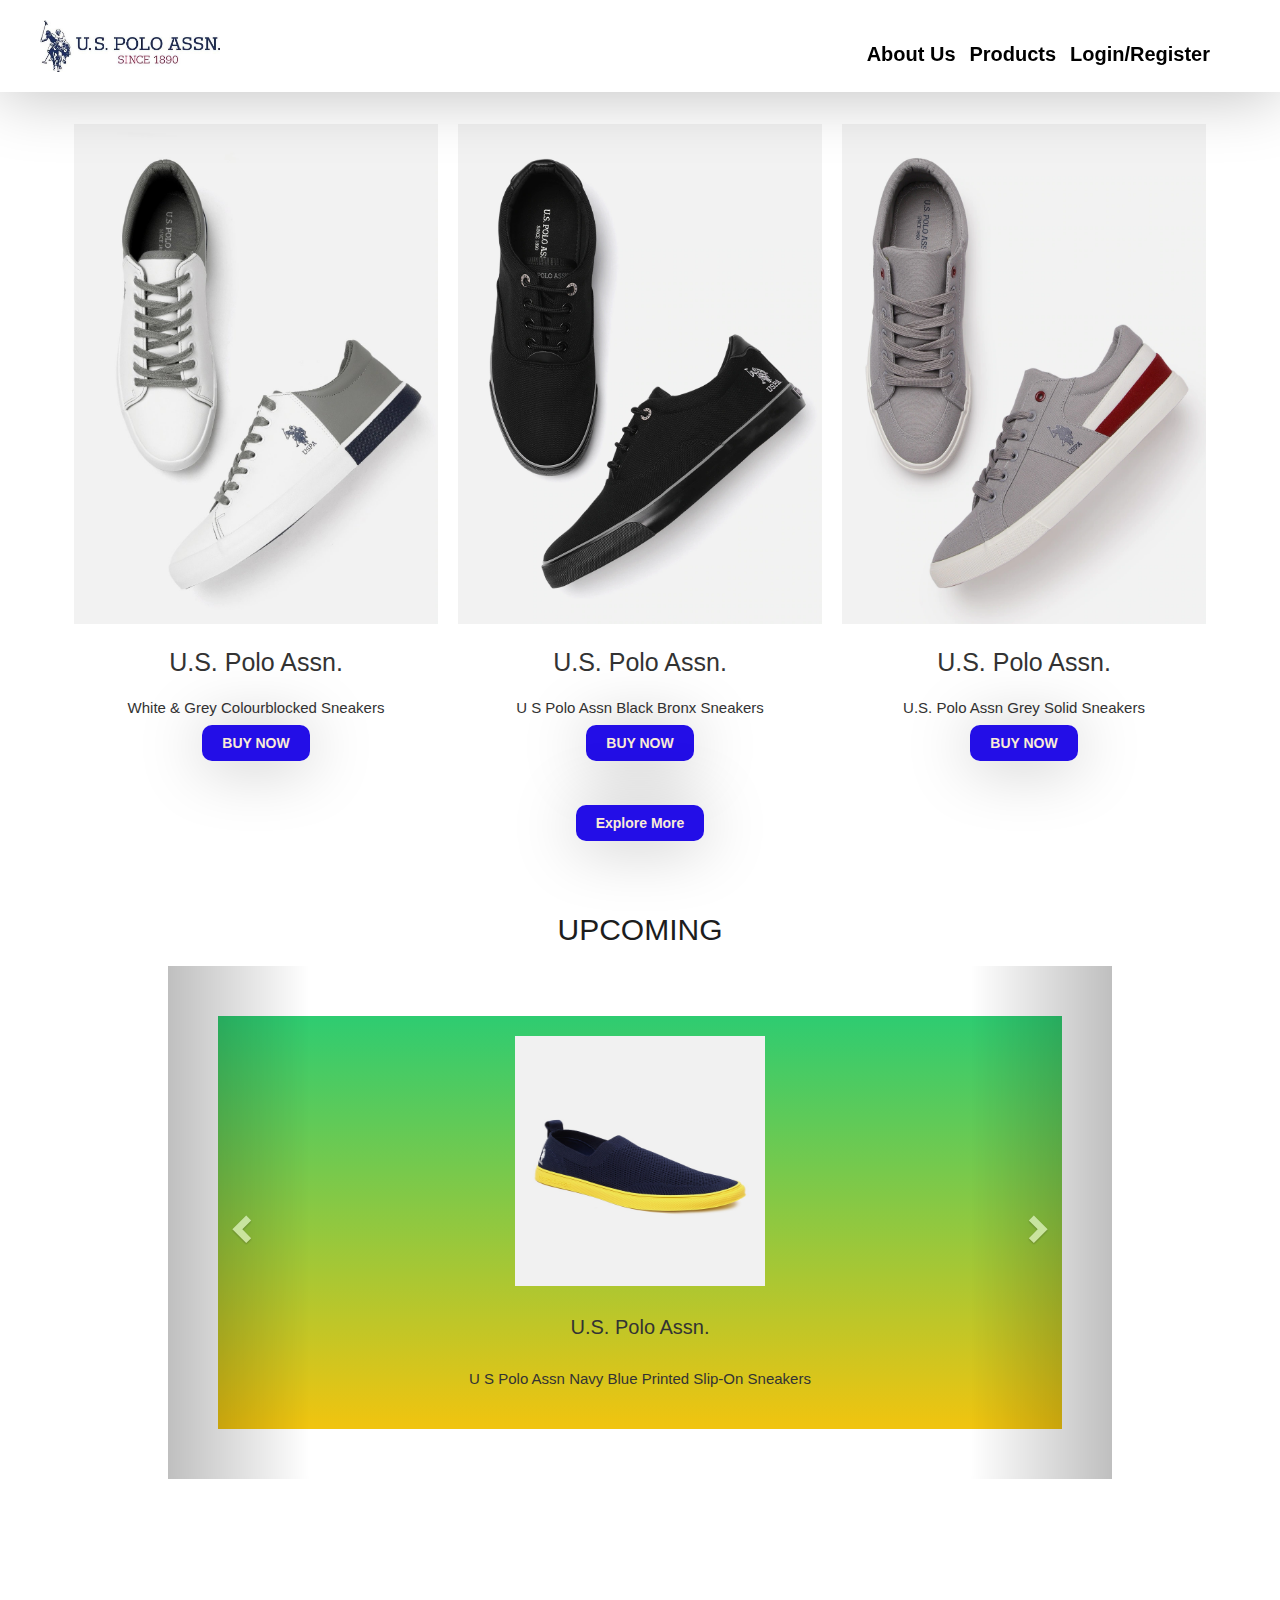
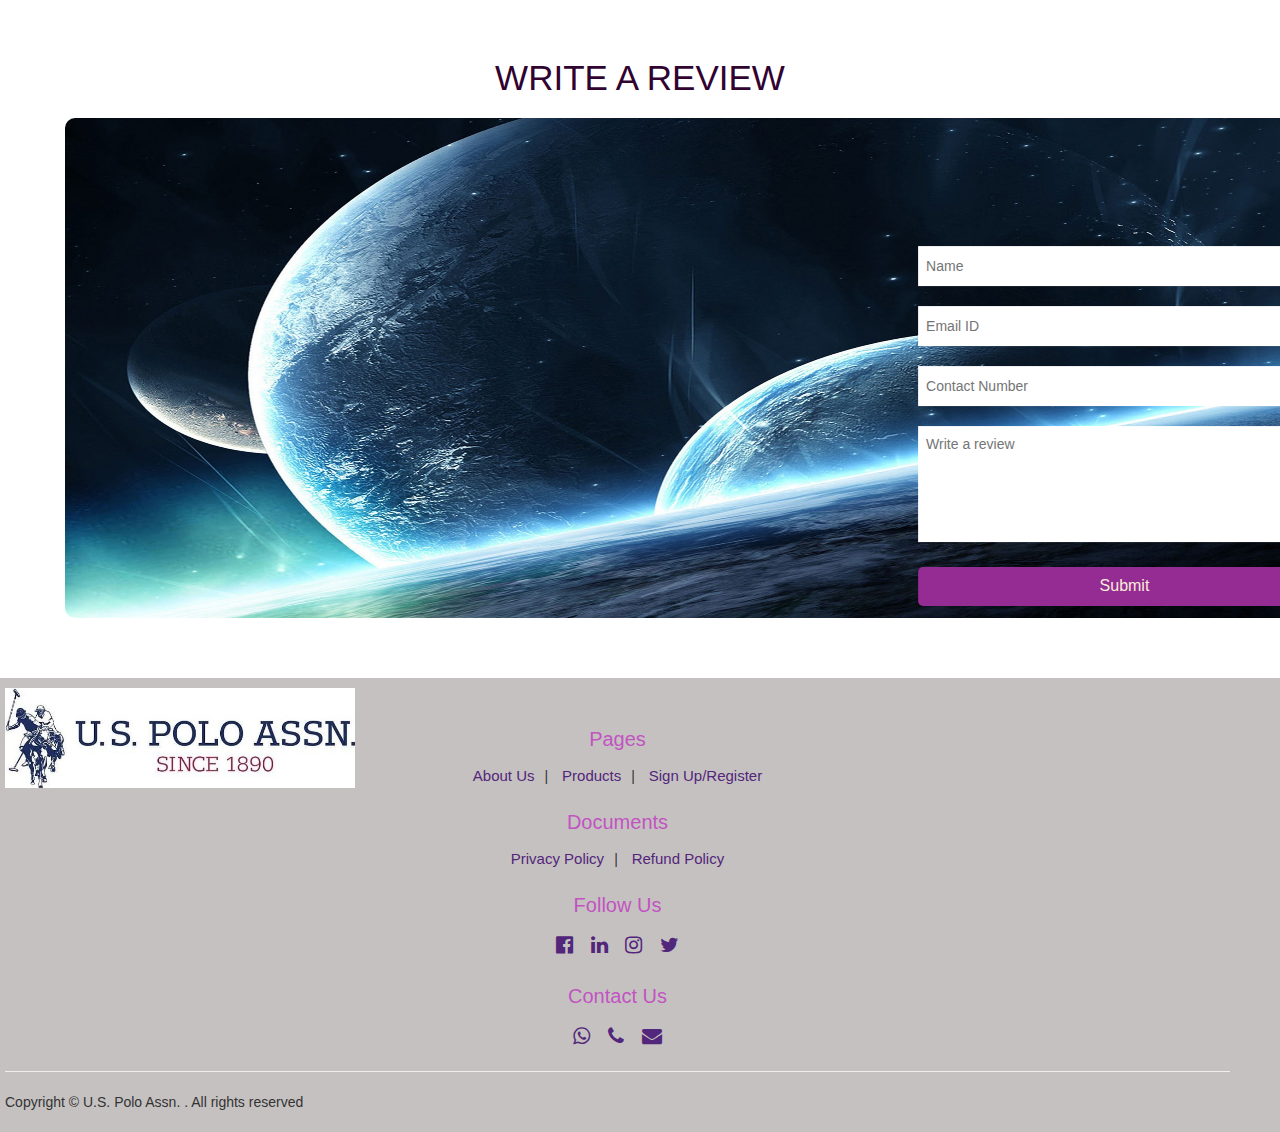
<file: index.html>
<!DOCTYPE html>
<html>
    <head>
        <title>
            U.S. Polo Assn.
        </title>
        <!-- Latest compiled and minified CSS -->
<link rel="stylesheet" href="https://cdn.jsdelivr.net/npm/bootstrap@3.4.1/dist/css/bootstrap.min.css" integrity="sha384-HSMxcRTRxnN+Bdg0JdbxYKrThecOKuH5zCYotlSAcp1+c8xmyTe9GYg1l9a69psu" crossorigin="anonymous">

<!-- Optional theme -->
<link rel="stylesheet" href="https://cdn.jsdelivr.net/npm/bootstrap@3.4.1/dist/css/bootstrap-theme.min.css" integrity="sha384-6pzBo3FDv/PJ8r2KRkGHifhEocL+1X2rVCTTkUfGk7/0pbek5mMa1upzvWbrUbOZ" crossorigin="anonymous">

        <link rel="stylesheet" type="text/css" href="style.css">
        <link rel="stylesheet" href="https://stackpath.bootstrapcdn.com/font-awesome/4.7.0/css/font-awesome.min.css">
  
    </head>    
 <body>

    <nav class="nav nav_top">
        <div class="logo">
         <a href="index.html"><img src="Images/logo.jpg" width="200"></a>
        </div>
        <div class="nav_side">
            <a href="about.html">About Us</a>
            <a href="products.html">Products</a>
            <a href="register.html">Login/Register</a>
        </div>
    </nav>

    <!--<div class="main">
        <div class="main_content">
           
            
        </div>
        
    </div> -->

    <div class="types">
        <h2> H </h2>
         <div class="types_container">
             <div class="item">
                 <div class="item_img">
                    <img src="Images/shoe1.jpg">
                 </div>
                 <div class="item_content">
                    <h3>U.S. Polo Assn.</h3>
                    <p>White & Grey Colourblocked Sneakers</p>
                    <a href="">BUY NOW</a>
                </div>
             </div>
             <div class="item">
                 <div class="item_img">
                    <img src="Images/shoe2.jpg">
                 </div>
                 <div class="item_content">
                 <h3>U.S. Polo Assn.</h3>
                    <p>U S Polo Assn Black Bronx Sneakers</p>
                    <a href="">BUY NOW</a>
                 </div>
             </div>
             <div class="item">
                 <div class="item_img">
                    <img src="Images/shoe3.jpg">
                 </div>
                 <div class="item_content">
                    <h3>U.S. Polo Assn.</h3>
                    <p>U.S. Polo Assn Grey Solid Sneakers</p>
                    <a href="">BUY NOW</a>
                 </div>
            </div>
    </div>
        <div class="types_button">
            <a href="products.html">Explore More</a>
        </div>

        <div class="slide">
            <h2>UPCOMING</h2>
            <div class="slide_container">
                <div id="carousel-example-generic" class="carousel slide" data-ride="carousel">
                    <!-- Indicators -->
                    <ol class="carousel-indicators">
                      <li data-target="#carousel-example-generic" data-slide-to="0" class="active"></li>
                      <li data-target="#carousel-example-generic" data-slide-to="1"></li>
                      <li data-target="#carousel-example-generic" data-slide-to="2"></li>
                    </ol>
                  
                    <!-- Wrapper for slides -->
                    <div class="carousel-inner" role="listbox">
                      <div class="item active">
                          <div class="item_img">
                            <img src="Images/Ushoe1.jpg" alt=" ">
                          </div>
                          <div class="item_content">
                              <h3>U.S. Polo Assn.</h3>
                              <p>U S Polo Assn Navy Blue Printed Slip-On Sneakers</p>
                          </div>   
                      </div>
                      <div class="item">
                          <div class="item_img">
                            <img src="Images/Ushoe2.jpg" alt=" ">
                          </div>
                          <div class="item_content">
                              <h3>U.S. Polo Assn.</h3>
                              <p>U S Polo Assn Black Textile Walking Shoes</p>
                          </div> 
                      </div>
                      <div class="item">
                          <div class="item_img">
                            <img src="Images/Ushoe3.jpg" alt=" ">
                          </div>
                        <div class="item_content">
                            <h3>U.S. Polo Assn.</h3>
                            <p>U S Polo Assn Blue Woven Design PU Loafers</p>
                        </div>
                        
                      </div>
                    </div>
                  
                    <!-- Controls -->
                    <a class="left carousel-control" href="#carousel-example-generic" role="button" data-slide="prev">
                      <span class="glyphicon glyphicon-chevron-left" aria-hidden="true"></span>
                      <span class="sr-only">Previous</span>
                    </a>
                    <a class="right carousel-control" href="#carousel-example-generic" role="button" data-slide="next">
                      <span class="glyphicon glyphicon-chevron-right" aria-hidden="true"></span>
                      <span class="sr-only">Next</span>
                    </a>
                  </div>
            </div>
        </div>    
    </div>

    <div class="feed">
        <center>
        <h2>Write a review</h2>
        <div class="feed_img">
            <img src="Images/review.jpg">
        <div class="feed_form">
            <form name="submit-googlesheet" method="post">
                <input type="text" name="Name" placeholder="Name"><br>
                <input type="email" name="Email" placeholder="Email ID"><br>
                <input type="number" name="Number" placeholder="Contact Number"><br>
                <textarea rows="5" cols="8" name="Review" placeholder="Write a review"></textarea><br>
                <button type="submit">Submit</button>
            </form>
        </div>
        </div>
     </center>
    </div>


    <footer>
        <div class="footer_logo">
            <a href="index.html"><img src="Images/logo.jpg" width="350"></a>   
            </div>
            <div class="pages">
               <h3>Pages</h3>
               <a href="about.html">About Us</a>|
               <a href="products.html">Products</a>|
               <a href="register.html">Sign Up/Register</a>
            </div>
        <div class="doc">
            <h3>Documents</h3>
            <a href="">Privacy Policy</a>|
            <a href="">Refund Policy</a>
        </div>
        <div class="social">
            <h3>Follow Us</h3>
            <a href="https://www.facebook.com/pages/category/Education-website/1Stopai-102490171820303/" target="_blank"><i class="fa fa-facebook-official" aria-hidden="true"></i></a>
            <a href="https://in.linkedin.com/company/1stop-ai" target="_blank"><i class="fa fa-linkedin" aria-hidden="true"></i></a>
            <a href="https://www.instagram.com/1stop.ai/?hl=en" target="_blank"><i class="fa fa-instagram" aria-hidden="true"></i></a>
            <a href="https://twitter.com/onestopai?lang=en" target="_blank"><i class="fa fa-twitter" aria-hidden="true"></i></a>
        </div>
        <div class="contact">
            <h3>Contact Us</h3>
            <a href="https://api.Whatsapp.com/send?phone:+919456128730" target="_blank"><i class="fa fa-whatsapp" aria-hidden="true"></i></a>
            <a href="tel: +919456128730"><i class="fa fa-phone" aria-hidden="true"></i></a>
            <a href="mailto: support@1stop.ai"><i class="fa fa-envelope" aria-hidden="true"></i></a>
        </div>
        <hr>
        <p>Copyright &copy; U.S. Polo Assn. . All rights reserved</p>
    </footer>

    <!-- jQuery (necessary for Bootstrap's JavaScript plugins) -->
    <script src="https://code.jquery.com/jquery-1.12.4.min.js" integrity="sha384-nvAa0+6Qg9clwYCGGPpDQLVpLNn0fRaROjHqs13t4Ggj3Ez50XnGQqc/r8MhnRDZ" crossorigin="anonymous"></script>

    <!-- Latest compiled and minified JavaScript -->
<script src="https://cdn.jsdelivr.net/npm/bootstrap@3.4.1/dist/js/bootstrap.min.js" integrity="sha384-aJ21OjlMXNL5UyIl/XNwTMqvzeRMZH2w8c5cRVpzpU8Y5bApTppSuUkhZXN0VxHd" crossorigin="anonymous"></script>
  
<script type="text/javascript">
    const scriptURL = 'https://script.google.com/macros/s/AKfycbxToOjOqVNqOiRwSyCB5hIRk3xyRq77klVGJ7v6eWrRXoHBZPplkMJvKe2Q5v5Tm8B1XA/exec'
    const form = document.forms['submit-googlesheet']
  
    form.addEventListener('submit', e => {
      e.preventDefault()
      fetch(scriptURL, { method: 'POST', body: new FormData(form)})
        .then(response => alert("Thanks for the Review..."))
        .catch(error => console.error('Error!', error.message))
    })
  </script>

 </body>
</html>
</file>
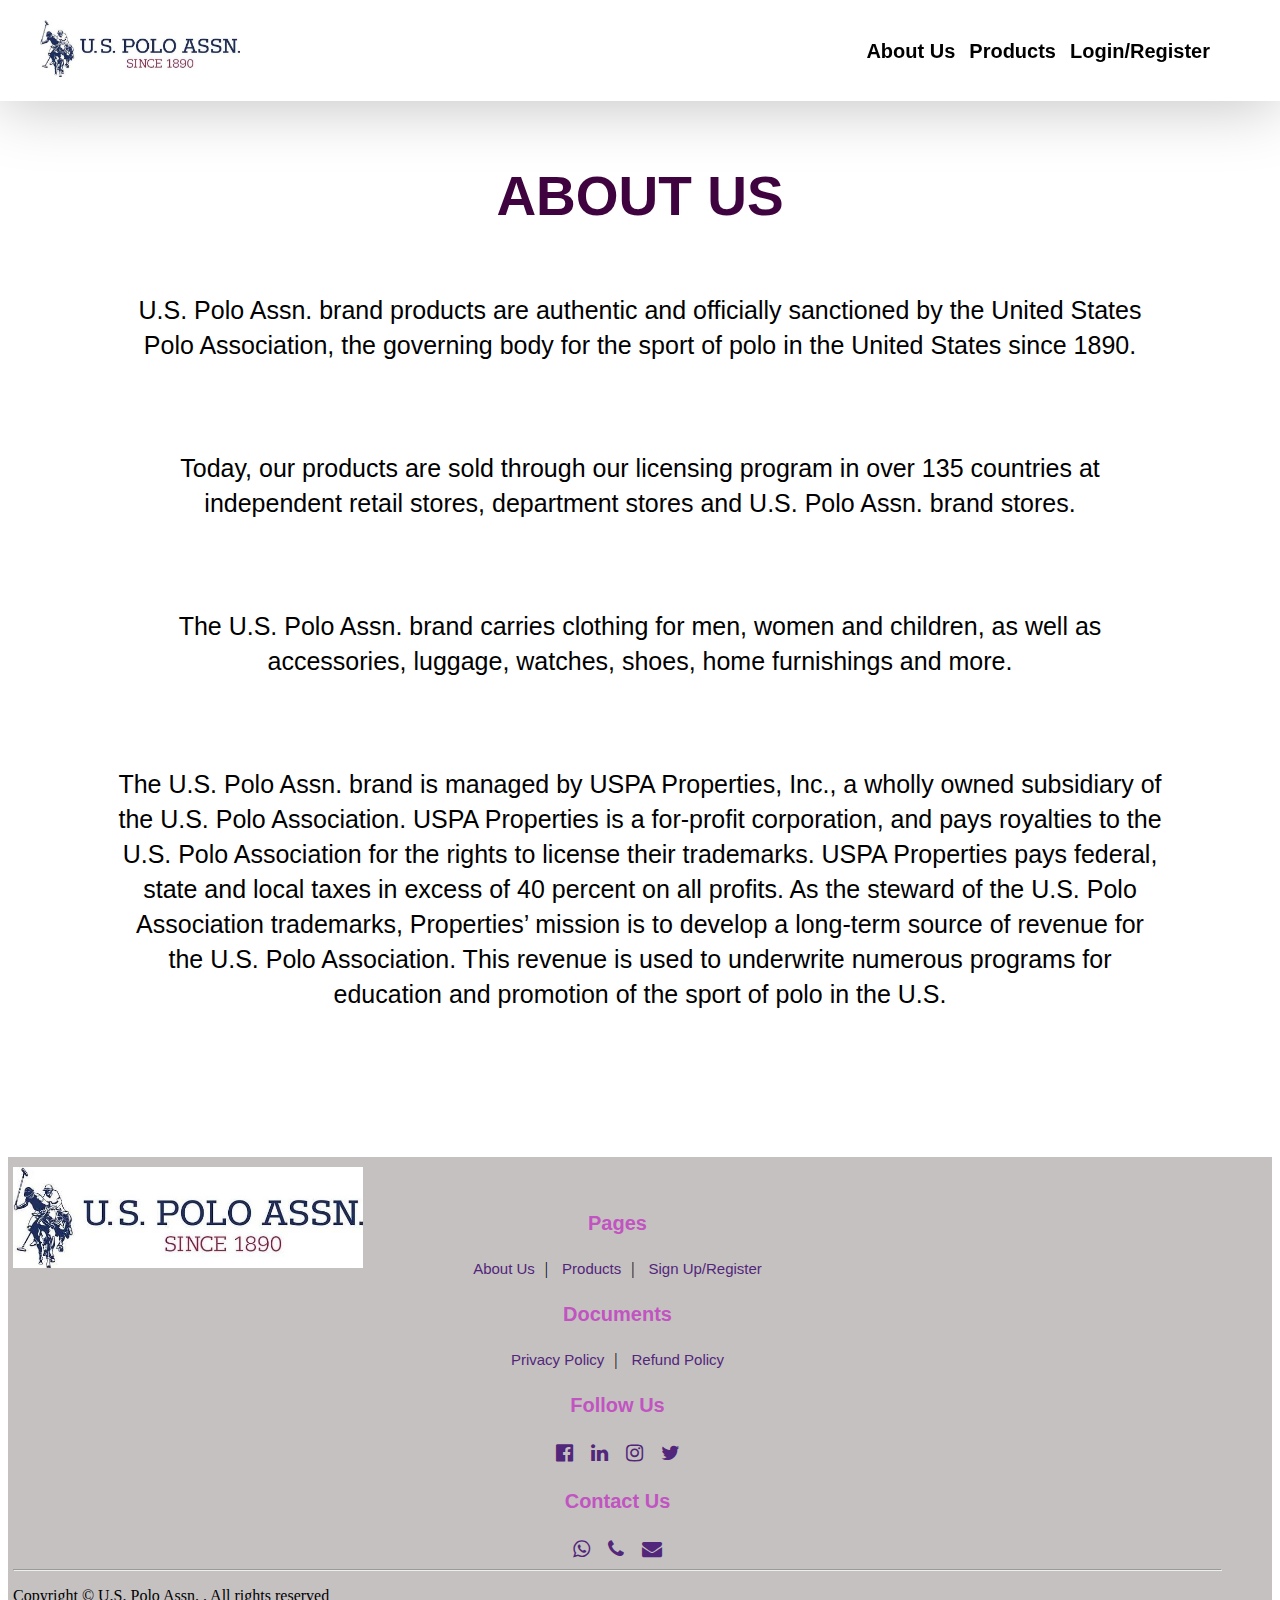
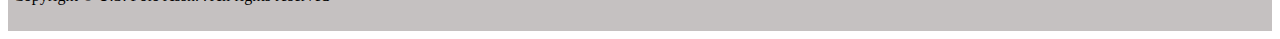
<file: about.html>
<!DOCTYPE html>
    <html>
    <head>
        <title>
            U.S. Polo Assn. | About Us
        </title>
            <link rel="stylesheet" type="text/css" href="style.css">
     <link rel="stylesheet" href="https://stackpath.bootstrapcdn.com/font-awesome/4.7.0/css/font-awesome.min.css">
  
    </head>    
 <body>
  
     <nav class="nav nav_top">
        <div class="logo">
          <a href="index.html"> <img src="Images/logo.jpg" width="200"> </a>
        </div>
        <div class="nav_side">
            <a href="about.html">About Us</a>
            <a href="products.html">Products</a>
            <a href="register.html">Login/Register</a>
        </div> 
     </nav>

     <div class="about_us">
         <h2>About Us</h2>
         <div class="about_content">
             <p>U.S. Polo Assn. brand products are authentic and officially sanctioned by the United States Polo Association, the governing body for the sport of polo in the United States since 1890.</p><br>
             <p>Today, our products are sold through our licensing program in over 135 countries at independent retail stores, department stores and U.S. Polo Assn. brand stores. </p><br>
             <p>The U.S. Polo Assn. brand carries clothing for men, women and children, as well as accessories, luggage, watches, shoes, home furnishings and more.</p><br>
             <p>The U.S. Polo Assn. brand is managed by USPA Properties, Inc., a wholly owned subsidiary of the U.S. Polo Association. USPA Properties is a for-profit corporation, 
                 and pays royalties to the U.S. Polo Association for the rights to license their trademarks. USPA Properties pays federal, state and local taxes in excess of 40 percent on all profits. 
                 As the steward of the U.S. Polo Association trademarks, Properties’ mission is to develop a long-term source of revenue for the U.S. Polo Association. This revenue is used to underwrite 
                 numerous programs for education and promotion of the sport of polo in the U.S.</p>
         </div>
     </div>
     

     <footer>
        <div class="footer_logo">
            <a href="index.html"><img src="Images/logo.jpg" width="350"></a>   
            </div>
            <div class="pages">
               <h3>Pages</h3>
               <a href="about.html">About Us</a>|
               <a href="products.html">Products</a>|
               <a href="register.html">Sign Up/Register</a>
            </div>
         <div class="doc">
            <h3>Documents</h3>
            <a href="">Privacy Policy</a>|
            <a href="">Refund Policy</a>
         </div>
         <div class="social">
            <h3>Follow Us</h3>
            <a href="https://www.facebook.com/pages/category/Education-website/1Stopai-102490171820303/" target="_blank"><i class="fa fa-facebook-official" aria-hidden="true"></i></a>
            <a href="https://in.linkedin.com/company/1stop-ai" target="_blank"><i class="fa fa-linkedin" aria-hidden="true"></i></a>
            <a href="https://www.instagram.com/1stop.ai/?hl=en" target="_blank"><i class="fa fa-instagram" aria-hidden="true"></i></a>
            <a href="https://twitter.com/onestopai?lang=en" target="_blank"><i class="fa fa-twitter" aria-hidden="true"></i></a>
         </div>
         <div class="contact">
            <h3>Contact Us</h3>
            <a href="https://api.Whatsapp.com/send?phone:+919456128730" target="_blank"><i class="fa fa-whatsapp" aria-hidden="true"></i></a>
            <a href="tel: +919456128730"><i class="fa fa-phone" aria-hidden="true"></i></a>
            <a href="mailto: support@1stop.ai"><i class="fa fa-envelope" aria-hidden="true"></i></a>
         </div>
         <hr>
         <p>Copyright &copy; U.S. Polo Assn. . All rights reserved</p>
         </footer>
    </body>
</html>
</file>
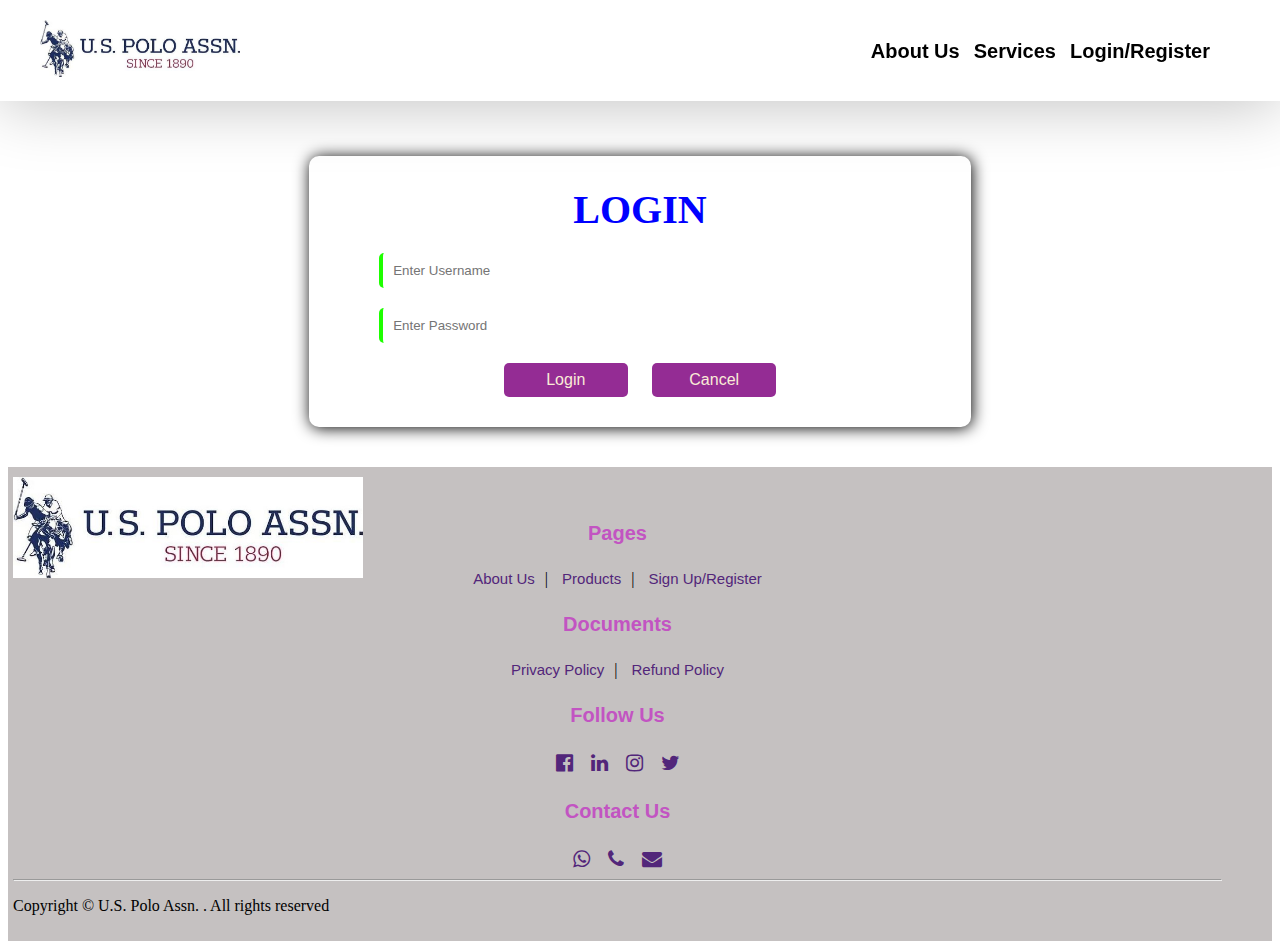
<file: login.html>
<!DOCTYPE html>
<html>
    <head>
        <title>
            U.S. Polo Assn. | LOGIN
        </title>

        <link rel="stylesheet" type="text/css" href="style.css">
        <link rel="stylesheet" href="https://stackpath.bootstrapcdn.com/font-awesome/4.7.0/css/font-awesome.min.css">
  
    </head>    
 <body>
      <nav class="nav nav_top">
         <div class="logo">
            <a href="index.html"><img src="Images/logo.jpg" width="200"></a>
         </div>
         <div class="nav_side">
            <a href="about.html">About Us</a>
            <a href="service.html">Services</a>
            <a href="register.html">Login/Register</a>
         </div>
      </nav>
   
      <center>
               <div class="l-form">
         <form method="post" name="register-googlesheet">
          <h2>LOGIN</h2>  
            <div class="login_container">    
                <input type="text" placeholder="Enter Username" name="Username" required>  
                <input type="password" placeholder="Enter Password" name="Password" required>  
                <button type="submit">Login</button>      
                <button type="button" class="cancelbtn"> Cancel</button>      
            </div> 
         </form> 
      </div>
      </center>

      <footer>
        <div class="footer_logo">
            <a href="index.html"><img src="Images/logo.jpg" width="350"></a>   
            </div>
            <div class="pages">
               <h3>Pages</h3>
               <a href="about.html">About Us</a>|
               <a href="products.html">Products</a>|
               <a href="register.html">Sign Up/Register</a>
            </div>
        <div class="doc">
           <h3>Documents</h3>
           <a href="">Privacy Policy</a>|
           <a href="">Refund Policy</a>
        </div>
        <div class="social">
           <h3>Follow Us</h3>
           <a href="https://www.facebook.com/pages/category/Education-website/1Stopai-102490171820303/" target="_blank"><i class="fa fa-facebook-official" aria-hidden="true"></i></a>
           <a href="https://in.linkedin.com/company/1stop-ai" target="_blank"><i class="fa fa-linkedin" aria-hidden="true"></i></a>
           <a href="https://www.instagram.com/1stop.ai/?hl=en" target="_blank"><i class="fa fa-instagram" aria-hidden="true"></i></a>
           <a href="https://twitter.com/onestopai?lang=en" target="_blank"><i class="fa fa-twitter" aria-hidden="true"></i></a>
        </div>
        <div class="contact">
           <h3>Contact Us</h3>
           <a href="https://api.Whatsapp.com/send?phone:+919456128730" target="_blank"><i class="fa fa-whatsapp" aria-hidden="true"></i></a>
           <a href="tel: +919456128730"><i class="fa fa-phone" aria-hidden="true"></i></a>
           <a href="mailto: support@1stop.ai"><i class="fa fa-envelope" aria-hidden="true"></i></a>
        </div>
        <hr>
        <p>Copyright &copy; U.S. Polo Assn. . All rights reserved</p>
      </footer>

      <!-- jQuery (necessary for Bootstrap's JavaScript plugins) -->
      <script src="https://code.jquery.com/jquery-1.12.4.min.js" integrity="sha384-nvAa0+6Qg9clwYCGGPpDQLVpLNn0fRaROjHqs13t4Ggj3Ez50XnGQqc/r8MhnRDZ" crossorigin="anonymous"></script>

       <!-- Latest compiled and minified JavaScript -->
     <script src="https://cdn.jsdelivr.net/npm/bootstrap@3.4.1/dist/js/bootstrap.min.js" integrity="sha384-aJ21OjlMXNL5UyIl/XNwTMqvzeRMZH2w8c5cRVpzpU8Y5bApTppSuUkhZXN0VxHd" crossorigin="anonymous"></script>
   
     <script type="text/javascript">
      const scriptURL = 'https://script.google.com/macros/s/AKfycbwYD0pRO_oq3E19401lI-wZXD76Tq2KwSc-_FSVqMHlPefNcSYoMAg5Sb5OFR3PVF8FzA/exec'
      const form = document.forms['register-googlesheet']
 
      form.addEventListener('submit', e => {
      e.preventDefault()
      fetch(scriptURL, { method: 'POST', body: new FormData(form)})
       .then(response => alert("Welcome"))
       .catch(error => console.error('Error!', error.message))
     })
    </script>
   </body>
</html>
</file>
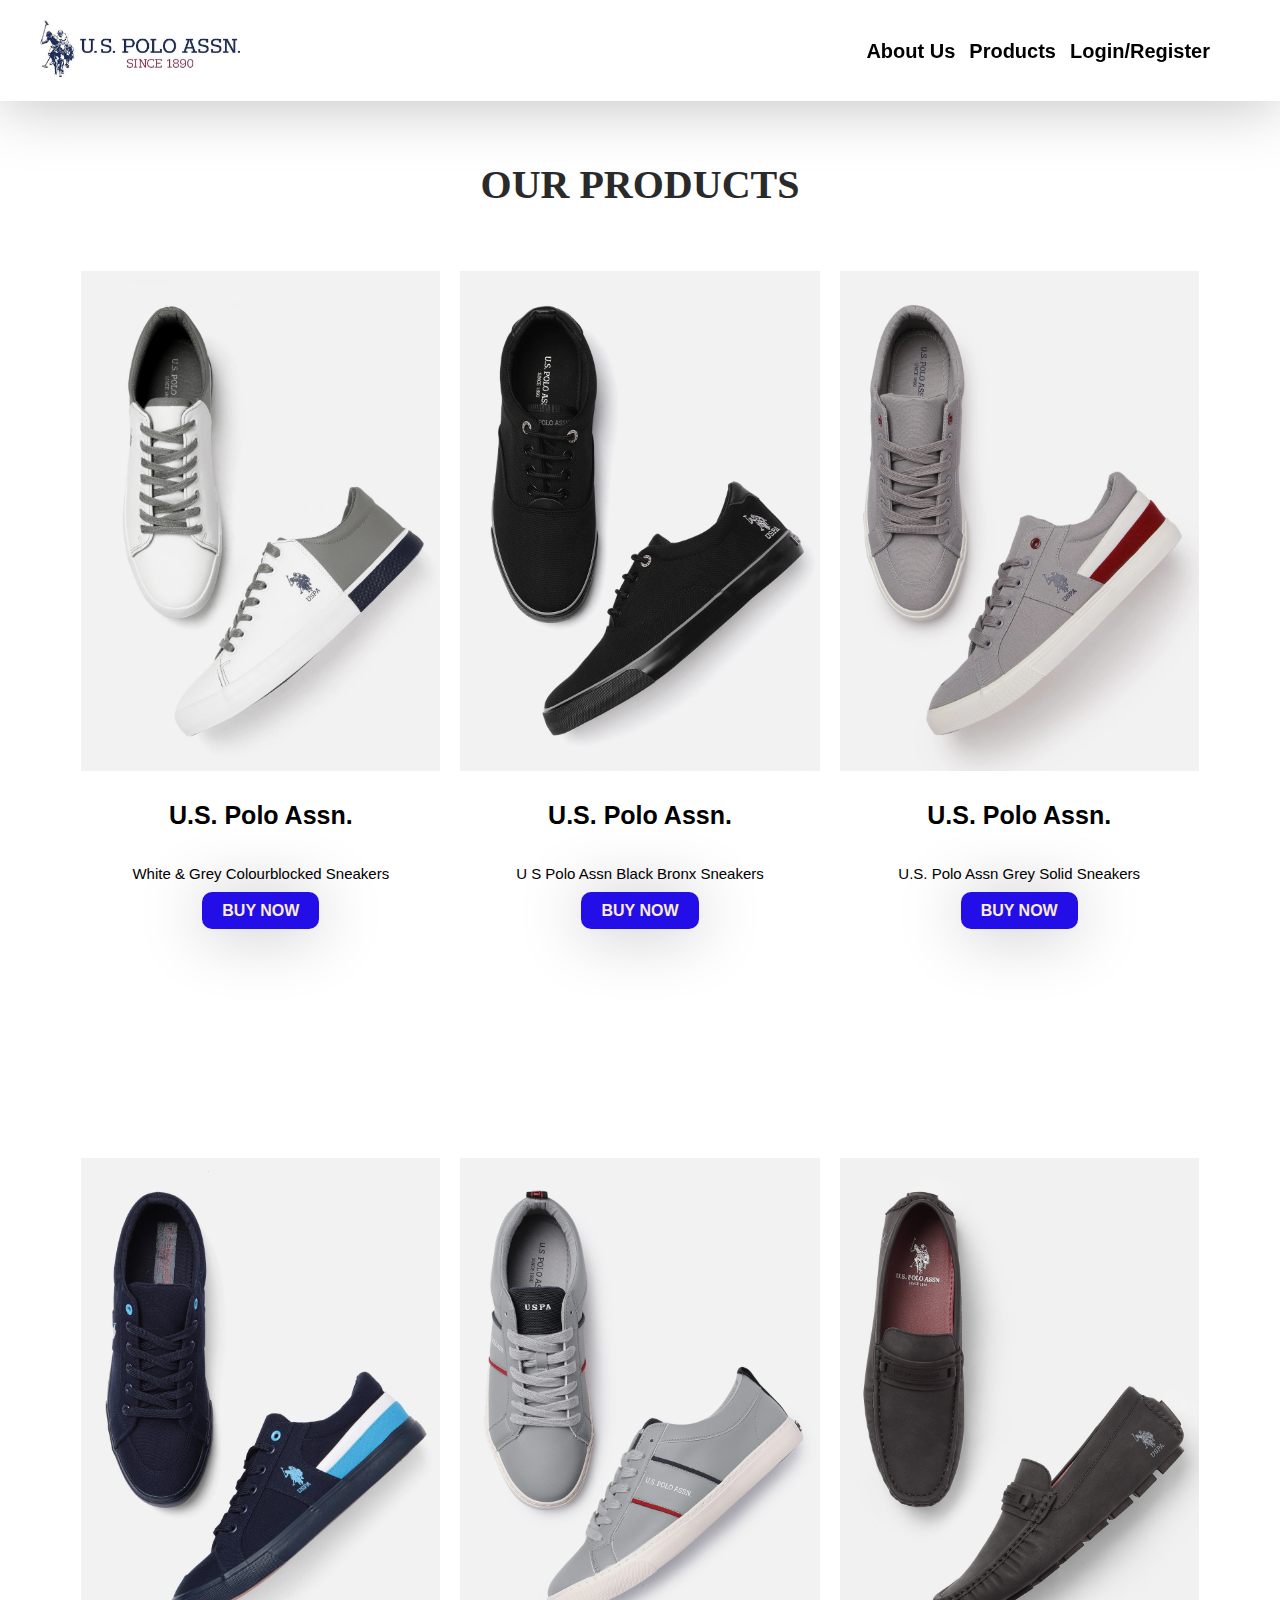
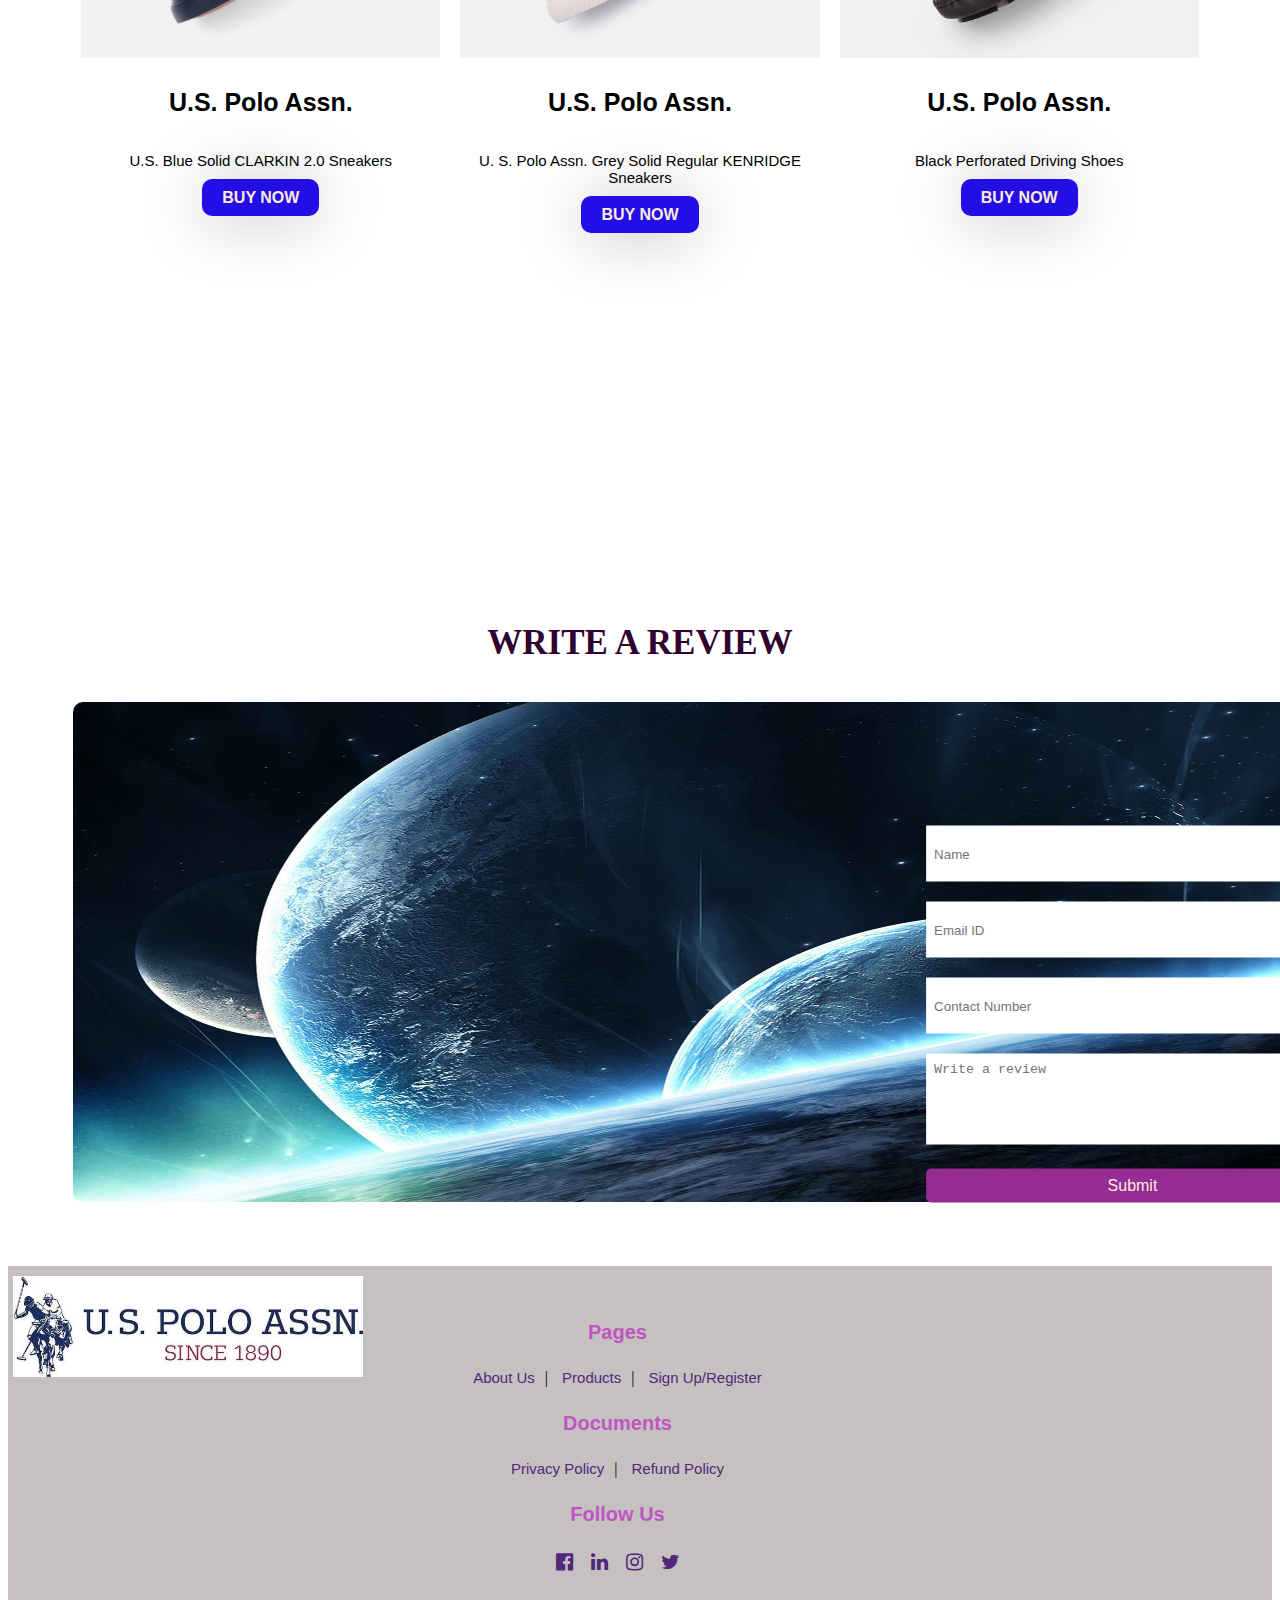
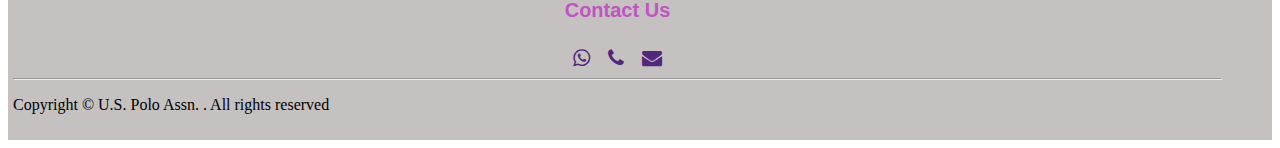
<file: products.html>
<!DOCTYPE html>
    <html> 
    <head>
        <title>
            U.S. Polo Assn. | Products
        </title>
            <link rel="stylesheet" type="text/css" href="style.css">
     <link rel="stylesheet" href="https://stackpath.bootstrapcdn.com/font-awesome/4.7.0/css/font-awesome.min.css">
  
    </head>    
 <body>
  
    <nav class="nav nav_top">
        <div class="logo">
         <a href="index.html"><img src="Images/logo.jpg" width="200"></a>
        </div>
        <div class="nav_side">
            <a href="about.html">About Us</a>
            <a href="products.html">Products</a>
            <a href="register.html">Login/Register</a>
        </div>
    </nav>

    <div class="types" style="padding-top: 100px;">
        <h2>OUR PRODUCTS </h2>
         <div class="types_container" style="padding-bottom: 50px;">
             <div class="item">
                 <div class="item_img">
                    <img src="Images/shoe1.jpg">
                 </div>
                 <div class="item_content">
                    <h3>U.S. Polo Assn.</h3>
                    <p>White & Grey Colourblocked Sneakers</p>
                    <a href="">BUY NOW</a>
                </div>
             </div>
             <div class="item">
                 <div class="item_img">
                    <img src="Images/shoe2.jpg">
                 </div>
                 <div class="item_content">
                    <h3>U.S. Polo Assn.</h3>
                    <p>U S Polo Assn Black Bronx Sneakers</p>
                    <a href="">BUY NOW</a>
                 </div>
             </div>
             <div class="item">
                 <div class="item_img">
                    <img src="Images/shoe3.jpg">
                 </div>
                 <div class="item_content">
                    <h3>U.S. Polo Assn.</h3>
                    <p>U.S. Polo Assn Grey Solid Sneakers</p>
                    <a href="">BUY NOW</a>
                 </div>
            </div>
         </div>
          <br>  
       <div class="types" style="padding-top: 100px;"></div>    
            <div class="types_container" style="padding-bottom: 250px;">
                <div class="item">
                    <div class="item_img">
                       <img src="Images/shoe4.jpg">
                    </div>
                    <div class="item_content">
                        <h3>U.S. Polo Assn.</h3>
                        <p>U.S. Blue Solid CLARKIN 2.0 Sneakers</p>
                       <a href="">BUY NOW</a>
                   </div>
                </div>
                <div class="item">
                    <div class="item_img">
                       <img src="Images/shoe5.jpg">
                    </div>
                    <div class="item_content">
                        <h3>U.S. Polo Assn.</h3>
                       <p>U. S. Polo Assn. Grey Solid Regular KENRIDGE Sneakers</p>
                       <a href="">BUY NOW</a>
                    </div>
                </div>
                <div class="item">
                    <div class="item_img">
                       <img src="Images/shoe6.jpg">
                    </div>
                    <div class="item_content">
                        <h3>U.S. Polo Assn.</h3>
                       <p>Black Perforated Driving Shoes</p>
                       <a href="">BUY NOW</a>
                    </div>
               </div>
         </div>
    </div> 

    <div class="feed">
        <center>
        <h2>Write a review</h2>
        <div class="feed_img">
            <img src="Images/review.jpg">
        <div class="feed_form">
            <form name="submit-googlesheet" method="post">
                <input type="text" name="Name" placeholder="Name"><br>
                <input type="email" name="Email" placeholder="Email ID"><br>
                <input type="number" name="Number" placeholder="Contact Number"><br>
                <textarea rows="5" cols="8" name="Review" placeholder="Write a review"></textarea><br>
                <button type="submit">Submit</button>
            </form>
        </div>
        </div>
        </center>
     </div>

     <footer>
         <div class="footer_logo">
         <a href="index.html"><img src="Images/logo.jpg" width="350"></a>   
         </div>
         <div class="pages">
            <h3>Pages</h3>
            <a href="about.html">About Us</a>|
            <a href="products.html">Products</a>|
            <a href="register.html">Sign Up/Register</a>
         </div>
         <div class="doc">
            <h3>Documents</h3>
            <a href="">Privacy Policy</a>|
            <a href="">Refund Policy</a>
         </div>
         <div class="social">
            <h3>Follow Us</h3>
            <a href="https://www.facebook.com/pages/category/Education-website/1Stopai-102490171820303/" target="_blank"><i class="fa fa-facebook-official" aria-hidden="true"></i></a>
            <a href="https://in.linkedin.com/company/1stop-ai" target="_blank"><i class="fa fa-linkedin" aria-hidden="true"></i></a>
            <a href="https://www.instagram.com/1stop.ai/?hl=en" target="_blank"><i class="fa fa-instagram" aria-hidden="true"></i></a>
            <a href="https://twitter.com/onestopai?lang=en" target="_blank"><i class="fa fa-twitter" aria-hidden="true"></i></a>
         </div>
         <div class="contact">
            <h3>Contact Us</h3>
            <a href="https://api.Whatsapp.com/send?phone:+919456128730" target="_blank"><i class="fa fa-whatsapp" aria-hidden="true"></i></a>
            <a href="tel: +919456128730"><i class="fa fa-phone" aria-hidden="true"></i></a>
            <a href="mailto: support@1stop.ai"><i class="fa fa-envelope" aria-hidden="true"></i></a>
         </div>
         <hr>
         <p>Copyright &copy; U.S. Polo Assn. . All rights reserved</p>
     </footer>

    
  
     <script type="text/javascript">
     const scriptURL = 'https://script.google.com/macros/s/AKfycbxToOjOqVNqOiRwSyCB5hIRk3xyRq77klVGJ7v6eWrRXoHBZPplkMJvKe2Q5v5Tm8B1XA/exec'
     const form = document.forms['submit-googlesheet']
  
     form.addEventListener('submit', e => {
      e.preventDefault()
      fetch(scriptURL, { method: 'POST', body: new FormData(form)})
        .then(response => alert("Thanks for Contacting us..! We Will Contact You Soon..."))
        .catch(error => console.error('Error!', error.message))
     })
     </script>
 </body>
</html>
</file>
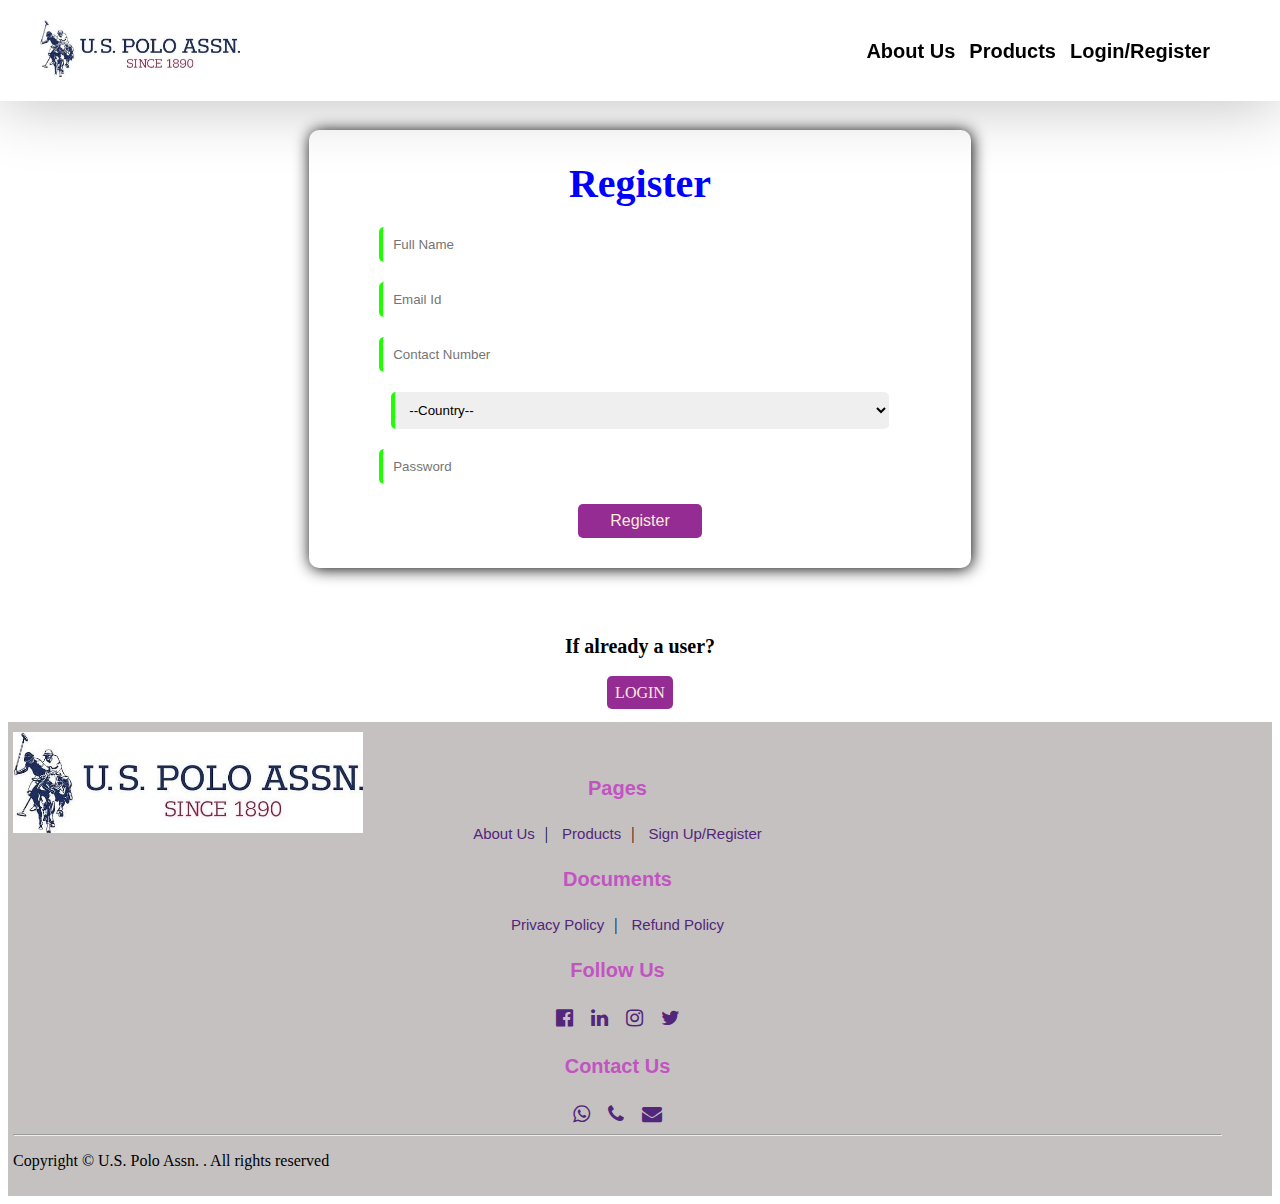
<file: register.html>
<!DOCTYPE html>
<html>
    <head>
        <title>
            U.S. Polo Assn. | Register
        </title>

        <link rel="stylesheet" type="text/css" href="style.css">
        <link rel="stylesheet" href="https://stackpath.bootstrapcdn.com/font-awesome/4.7.0/css/font-awesome.min.css">
  
    </head>    
 <body>
      <nav class="nav nav_top">
         <div class="logo">
            <a href="index.html"><img src="Images/logo.jpg" width="200"></a>
         </div>
         <div class="nav_side">
            <a href="about.html">About Us</a>
            <a href="products.html">Products</a>
            <a href="register.html">Login/Register</a>
         </div>
      </nav>
    <center>
      <div class="register_form">
          <form method="post" onsubmit="validation()" name="register-googlesheet">
            <h2>Register</h2>
            <input type="text" id="username" name="Name" placeholder="Full Name"><br>
            <span id="errorname" style="color: red;"></span>
            <input type="email" id="email" name="Email" placeholder="Email Id"><br>
            <span id="" style="color: red;"></span>
            <input type="number" id="number" name="Number" placeholder="Contact Number"><br>
            <span id="" style="color: red;"></span>
            <select required name="Country">
                <option>--Country--</option>
                <option>India</option>
                <option>Others</option>
            </select>
            <input type="password" id="password" name="Password" placeholder="Password">
            <button type="submit">Register</button>
         </form>
      </div>
      <div class="login_form">
         <h4>If already a user?</h4><a href="login.html">LOGIN</a>     
      </div>
      <script type="text/javascript">
          function validation()
          {
              var username = document.getElementById('username').value;
              var email = document.getElementById('email').value;
              var number = document.getElementById('number').value;

              var usercheck = /^[A-Za-z]{3,30}$/;
              var emailcheck = /^[A-Za-z_0-9]{3,}@[A-Za-z]{3,}[.]{1}[A-Za-z.]{2,6}$/;
              var numbercheck = /^[6789][0-9]{9}$/;

              if(usercheck.test(username))
              {
                  document.getElementById('errorname').innerHTML = " ";
              }
              else
              {
                  document.getElementById('errorname').innerHTML = "**Invalid Name";
                  return false;
              }
              if(emailcheck.test(email))
              {
                  document.getElementById('erroremail').innerHTML = " ";
              }
              else
              {
                 document.getElementById('erroremail').innerHTML = "**Invalid Email";
                  return false;
              }
              if(usercheck.test(number))
              {
                  document.getElementById('errornumber').innerHTML = " ";
              }
              else
              {
                 document.getElementById('errornumber').innerHTML = "**Invalid Number";
                  return false;
              }return;
          }
      </script>
    </center>

  
     <footer>
         <div class="footer_logo">
         <a href="index.html"><img src="Images/logo.jpg" width="350"></a>   
         </div>
         <div class="pages">
            <h3>Pages</h3>
            <a href="about.html">About Us</a>|
            <a href="products.html">Products</a>|
            <a href="register.html">Sign Up/Register</a>
         </div>
         <div class="doc">
            <h3>Documents</h3>
            <a href="">Privacy Policy</a>|
            <a href="">Refund Policy</a>
         </div>
         <div class="social">
            <h3>Follow Us</h3>
            <a href="https://www.facebook.com/pages/category/Education-website/1Stopai-102490171820303/" target="_blank"><i class="fa fa-facebook-official" aria-hidden="true"></i></a>
            <a href="https://in.linkedin.com/company/1stop-ai" target="_blank"><i class="fa fa-linkedin" aria-hidden="true"></i></a>
            <a href="https://www.instagram.com/1stop.ai/?hl=en" target="_blank"><i class="fa fa-instagram" aria-hidden="true"></i></a>
            <a href="https://twitter.com/onestopai?lang=en" target="_blank"><i class="fa fa-twitter" aria-hidden="true"></i></a>
         </div>
         <div class="contact">
            <h3>Contact Us</h3>
            <a href="https://api.Whatsapp.com/send?phone:+919456128730" target="_blank"><i class="fa fa-whatsapp" aria-hidden="true"></i></a>
            <a href="tel: +919456128730"><i class="fa fa-phone" aria-hidden="true"></i></a>
            <a href="mailto: support@1stop.ai"><i class="fa fa-envelope" aria-hidden="true"></i></a>
         </div>
         <hr>
         <p>Copyright &copy; U.S. Polo Assn. . All rights reserved</p>
     </footer>

     <!-- jQuery (necessary for Bootstrap's JavaScript plugins) -->
     <script src="https://code.jquery.com/jquery-1.12.4.min.js" integrity="sha384-nvAa0+6Qg9clwYCGGPpDQLVpLNn0fRaROjHqs13t4Ggj3Ez50XnGQqc/r8MhnRDZ" crossorigin="anonymous"></script>

     <!-- Latest compiled and minified JavaScript -->
     <script src="https://cdn.jsdelivr.net/npm/bootstrap@3.4.1/dist/js/bootstrap.min.js" integrity="sha384-aJ21OjlMXNL5UyIl/XNwTMqvzeRMZH2w8c5cRVpzpU8Y5bApTppSuUkhZXN0VxHd" crossorigin="anonymous"></script>
  
    

     <script type="text/javascript">
       const scriptURL = 'https://script.google.com/macros/s/AKfycbxvor1Y966Ugc4kY8cjzvWgrf0zWkXEjVcdYTGpjdQIeXDfO9LocLf0r3D1IvT4lyhcvQ/exec'
       const form = document.forms['register-googlesheet']
  
       form.addEventListener('submit', e => {
       e.preventDefault()
       fetch(scriptURL, { method: 'POST', body: new FormData(form)})
        .then(response => alert("Thanks for the Registration...!"))
        .catch(error => console.error('Error!', error.message))
      })
     </script>
 </body>
</html>
</file>
<file: style.css>
.nav{
    background-color: white;
    padding: 10px;
    z-index: 9;
    padding-left: 30px;
    padding-right: 30px;
    display: flex;
    box-shadow: 0px 3px 65px 0px rgba(0,0,0,.25);
}
.nav_top{
 position: fixed;
 top: 0;
 right: 0;
 left: 0;
}
.logo{
 float: left;
 width: 50%;
}
.logo img{
 padding: 10px;
}
.nav_side{
 float: right;
 text-align: right;
 margin-top: 30px;
 margin-right: 30px;
 width: 50%;
}
.nav_side a{
 text-decoration: none;
 margin-right: 10px;
 color: black;
 font-weight: 900;
 font-family: cosmic, sans-serif;
 font-size: 20px;
 justify-content: center;
 align-items: center;
 align-content: center;
 text-align: center;
}
.nav_side a:hover{
 color: rgb(241, 118, 10);
 transition: all 1ms ease;
}
.buttons{
    float: right;
}
.buttons button{
    height: 35px;
    margin-top: 15px;
    margin-right: 50px;
    font-weight: lighter;
    border-radius: 5px;
}
.buttons .b1{
    background:black;
    color:white;
    border: 1px solid white;
}
.buttons .b2{
    background: yellow;
    color:black;
}
.button{
 margin-top: 175px;
 text-align: center;
 color: black;
}
.button a{
 text-decoration: none;
 margin: 50px;
 padding: 10px 20px;
 background-color: #230ee7;
 color: antiquewhite;
 font-family: cosmic,sans-serif;
 text-align: center;
 border: 5px  black;
 border-radius: 10px;
 border-color: violet;
 font-weight: bold;
 box-shadow: 0px 3px 65px 0px rgba(0,0,0,.25);
}
.button a:hover{
 background-color: rgb(12, 183, 240);
 color: black;
 border: none;
 border-bottom: 4px solid grey;
 transition: 0.5s;
}
.types{
 padding-bottom: 50px;
}
.types h2{
 color: rgb(43, 42, 42);
 font-size: 40px;
 text-align: center;
 padding: 20px; 
}
.types .types_container{
 display: flex;
 margin-left: 5%;
 margin-right: 5%;
}
.types .types_container .item{
 width: 33.33%;
 margin: 10px;
 height: auto;
}
.types .types_container .item:hover{
 box-shadow: 0px 3px 65px 0px rgba(0,0,0,.35);
}
.types .types_container .item .item_img{
 width: 100%;
 height: 500px;
 overflow: hidden;
}
.types .types_container .item .item_img img{
 width: 100%;
 height: 100%; 
}
.types .types_container .item .item_content{
 text-align: center;
}
.types .types_container .item .item_content h3{
 padding: 5px;
 font-size: 25px;
 font-family: cosmic,sans-serif;
}
.types .types_container .item .item_content p{
 padding: 5px;
 font-size: 15px;
 font-family: cosmic,sans-serif;
}
.types .types_container .item .item_content a{
 text-decoration: none;
 margin: 50px;
 padding: 10px 20px;
 background-color: #230ee7;
 color: antiquewhite;
 font-family: cosmic,sans-serif;
 text-align: center;
 border: 5px  black;
 border-radius: 10px;
 border-color: violet;
 font-weight: bold;
 box-shadow: 0px 3px 65px 0px rgba(0,0,0,.25);
}
.types .types_container .item .item_content a:hover{
 background-color: rgb(12, 183, 240);
 color: black;
 border: none;
 border-bottom: 4px solid grey;
 transition: 0.5s;
}
.types_button{
 text-align: center;
 margin-top: 50px;
}
.types_button a{
 text-decoration: none;
 margin: 50px;
 padding: 10px 20px;
 background-color: #230ee7;
 color: antiquewhite;
 font-family: cosmic,sans-serif;
 text-align: center;
 border: 5px  black;
 border-radius: 10px;
 border-color: violet;
 font-weight: bold;
 box-shadow: 0px 3px 65px 0px rgba(0,0,0,.25);
}
.types_button a:hover{
 background-color: rgb(12, 183, 240);
 color: black;
 border: none;
 border-bottom: 4px solid grey;
 transition: 0.5s;
}
.keypoint{
 padding: 50px;
}
.keypoint h2{
 color: black;
 font-size: 40px;
 text-align: center;
 padding: 10px;
}
.keypoint .key_container{
 display: flex;
}
.keypoint .key_container .key_content{
 width: 40%;
 padding: 20px;
 float: left;
}
.keypoint .key_container .key_content li{
 list-style: none;
 margin: 10px;
 padding: 10px;
 border-left: 2px rgb(15, 217, 253);
 color: black;
 text-align: left;
 font-family: cosmic,sans-serif;
 box-shadow: 0px 3px 65px 0px rgba(0,0,0,.25);
}
.keypoint .key_container .key_img{
 width: 40%;
 float: right;
 margin-left: 100px;
}
.keypoint .key_container .key_img img{
 float: right;
 width: 350px;
 height: 500px;
}
.slide{
 padding: 50px;
}
.slide h2{
color: rgb(29, 29, 29);
font-size: 30px;
text-align: center;
padding: 10px;
}
.slide .slide_container{
 margin-right: 10%;
 margin-left: 10%;
 text-align: center;
}
.slide .slide_container .carousel-inner{
 background-image: linear-gradient(180deg,#2ECC71,#F1C40F);
 box-shadow: none;
}
.slide .slide_container .item{
 width: 100%;
 padding: 20px;
 background-image: linear-gradient(180deg,#2ECC71,#F1C40F);
 box-shadow: none;
}
.slide .slide_container .item .item_img{
 width: 100%;
 height: 250px;
 overflow: hidden;
 text-align: center; 
}
.slide .slide_container .item .item_img img{
 width: 250px;
 height: 250px;  
}
.slide .slide_container .item .item_content{
 text-align: center;
}
.slide .slide_container .item .item_content h3{
 padding: 10px;
 font-size: 20px;
 font-family: cosmic,sans-serif;
}
.slide .slide_container .item .item_content p{
 padding: 10px;
 font-size: 15px;
 font-family: cosmic,sans-serif;
}
.feed{
 padding: 50px;
 
 background-size: cover;
}
.feed .feed_img img{
 margin-left: 15px;
 height: 500px;
 width: 1400px;
 border-radius: 10px;
 position: relative;
color: rgb(64, 11, 124);
}
.feed h2{
 color: rgb(48, 3, 48);
 font-size: 35px;
 text-align: center;
 padding: 10px;
 text-transform: uppercase;
}
.feed .feed_form{
text-align: center;
}
.feed .feed_form form{
 padding: 20px;
}
.feed .feed_form form input{
 width: 30%;
 margin: 10px 10px 10px 1300px;
 height: 40px;
 padding: 8px;
 outline: none;
 border: none;  
}
.feed .feed_form form textarea{
 width: 30%;
 margin: 10px 10px 10px 1300px;
 padding: 8px;
 outline: none;
 border: none;
}
.feed .feed_form form button{
 width: 30%;
 margin: 10px 10px 10px 1300px;
 padding: 8px;
 outline: none;
 border: none;
 font-size: medium;
 background-color: rgb(148, 44, 148);
 color: antiquewhite;
 border-radius: 5px;
}
.feed .feed_form form button:hover{
 background-color: rgb(12, 183, 240);
 color: black;
 border: none;
 border-bottom: 4px solid grey;
 transition: 0.5s; 
}
.feed .feed_form form{
 padding: 20px;
 position: absolute;
 margin-left: 20%;
 margin-top: -15%;
 transform: translate(-50%,-50%);
}
footer{
 background-color: rgb(197, 193, 193);
 padding: 10px;
 margin-top: 10px;
 padding: 10px 50px 10px 5px;
}
footer .pages{
 text-align: center;
 margin-top: -7%;
}
footer .pages h3{
 color: rgb(194, 84, 194);
 font-size: 20px;
 font-family: cosmic,sans-serif;
 padding: 5px;
}
footer .pages a{
 text-decoration: none;
 margin: 10px;
 color: rgb(82, 38, 122);
 font-size: 15px;
 font-family: cosmic,sans-serif;
}
footer .pages a:hover{
 color: black;
}
footer .doc{
 text-align: center;
}
footer .doc h3{
 color: rgb(194, 84, 194);
 font-size: 20px;
 font-family: cosmic,sans-serif;
 padding: 5px;
}
footer .doc a{
 text-decoration: none;
 margin: 10px;
 color: rgb(82, 38, 122);
 font-size: 15px;
 font-family: cosmic,sans-serif;
}
footer .doc a:hover{
 color: black;
}
footer .social{
 text-align: center;
}
footer .social h3{
 color: rgb(194, 84, 194);
 font-size: 20px;
 font-family: cosmic,sans-serif;
 padding: 5px;
}
footer .social a{
 text-decoration: none;
 font-size: 20px;
 color: rgb(82, 38, 122);
 margin: 7px;
}
footer .social a:hover{
 color: black;
}
footer .contact{
 text-align: center;
}
footer .contact h3{
 color: rgb(194, 84, 194);
 font-size: 20px;
 font-family: cosmic,sans-serif;
 padding: 5px;
}
footer .contact a{
 text-decoration: none;
 font-size: 20px;
 color: rgb(82, 38, 122);
 margin: 7px;
}
footer .contact a:hover{
 color: black;
}
.about_us{
 padding: 100px;
}
.about_us h2{
 color: rgb(63, 4, 63);
 font-size: 55px;
 text-align: center;
 padding: 10px;
 font-family: cosmic,sans-serif;
 text-transform: uppercase;  
}
.about_us p{
 padding: 10px;
 font-size: 25px;
 font-family: Verdana, Geneva, Tahoma, sans-serif;
 text-align: center;
 line-height: 35px;  
}
.contact_container{
 padding: 100px;
}
.contact_container h2{
 color: rgb(63, 4, 63);
 font-size: 35px;
 text-align: center;
 padding: 10px;
 font-family: cosmic,sans-serif;
 text-transform: uppercase;   
}
.contact_container .map{
 border: 10px gray;
}
.contact_container .contact_content{
 padding: 20px;
}
.contact_container .contact_content p{
 color: black;
 font-size: 15px;
 padding: 1px;
 font-family: cosmic,sans-serif;
 text-transform: uppercase; 
}
.register_form{
 padding: 10px;
 margin-top: 100px;
}
.register_form h2{
 text-align: center;
 font-size: 40px;
 color: blue;
 padding: 10px;
 margin: 0px;
}
.register_form form{
 margin: 20px;
 padding: 20px;
 box-shadow: 1px 1px 16px black;
 border-radius: 10px;
 width: 50%;
 text-align: center;
}
.register_form form input{
    width: 80%;
    padding: 10px;
    margin: 10px;
    border: none;
    outline: none;
    border-left: 4px solid rgb(30, 255, 0);
    border-radius: 5px;
}
.register_form form input:hover{
    border-left: 4px solid orange;
}
.register_form form input:focus{
    border-left: 4px solid rgb(0, 153, 255);
}
.register_form form select{
    width: 80%;
    padding: 10px;
    margin: 10px; 
    border: none;
    outline: none;
    border-left: 4px solid rgb(30, 255, 0);
    border-radius: 5px;
} 
.register_form form select:hover{
    border-left: 4px solid orange;
}
.register_form form select:focus{
    border-left: 4px solid rgb(0, 153, 255);
}
.register_form form button{
 width: 20%;
 margin: 10px;
 padding: 8px;
 outline: none;
 border: none;
 font-size: medium;
 background-color: rgb(148, 44, 148);
 color: antiquewhite;
 border-radius: 5px;
}
.register_form form button:hover{
 text-decoration: none;
 background-color: #7057bd;
 color: antiquewhite;
 font-family: cosmic,sans-serif;
 text-align: center;
 border: 5px  black;
 border-color: violet;
 font-weight: bolder;
 box-shadow: 0px 3px 65px 0px rgba(0,0,0,.50);  
}
.login_form{
 padding: 10px;
}
.login_form h4{
 font-size: 20px;  
}
.login_form a{
 width: 20%;
 margin: 10px;
 padding: 8px;
 outline: none;
 border: none;
 font-size: medium;
 background-color: rgb(148, 44, 148);
 color: antiquewhite;
 border-radius: 5px;
 text-decoration: none;
}
.login_form a:hover{
 text-decoration: none;
 background-color: #7057bd;
 color: antiquewhite;
 font-family: cosmic,sans-serif;
 text-align: center;
 border: 5px  black;
 border-color: violet;
 font-weight: bolder;
 box-shadow: 0px 3px 65px 0px rgba(0,0,0,.50);  
}
.l-form{
 padding: 10px;
 margin-top: 10%;
}
.l-form h2{
 text-align: center;
 font-size: 40px;
 color: blue;
 padding: 10px;
 margin: 0px;
}
.l-form form{
 margin: 20px;
 padding: 20px;
 box-shadow: 1px 1px 16px black;
 border-radius: 10px;
 width: 50%;
 text-align: center;
}
.l-form form input{
    width: 80%;
    padding: 10px;
    margin: 10px;
    border: none;
    outline: none;
    border-left: 4px solid rgb(30, 255, 0);
    border-radius: 5px;
}
.l-form form input:hover{
    border-left: 4px solid orange;
}
.l-form form input:focus{
    border-left: 4px solid rgb(0, 153, 255);
}
.l-form form button{
 width: 20%;
 margin: 10px;
 padding: 8px;
 outline: none;
 border: none;
 font-size: medium;
 background-color: rgb(148, 44, 148);
 color: antiquewhite;
 border-radius: 5px;
}
.l-form form button:hover{
 text-decoration: none;
 background-color: #7057bd;
 color: antiquewhite;
 font-family: cosmic,sans-serif;
 text-align: center;
 border: 5px  black;
 border-color: violet;
 font-weight: bolder;
 box-shadow: 0px 3px 65px 0px rgba(0,0,0,.50);  
}
</file>
